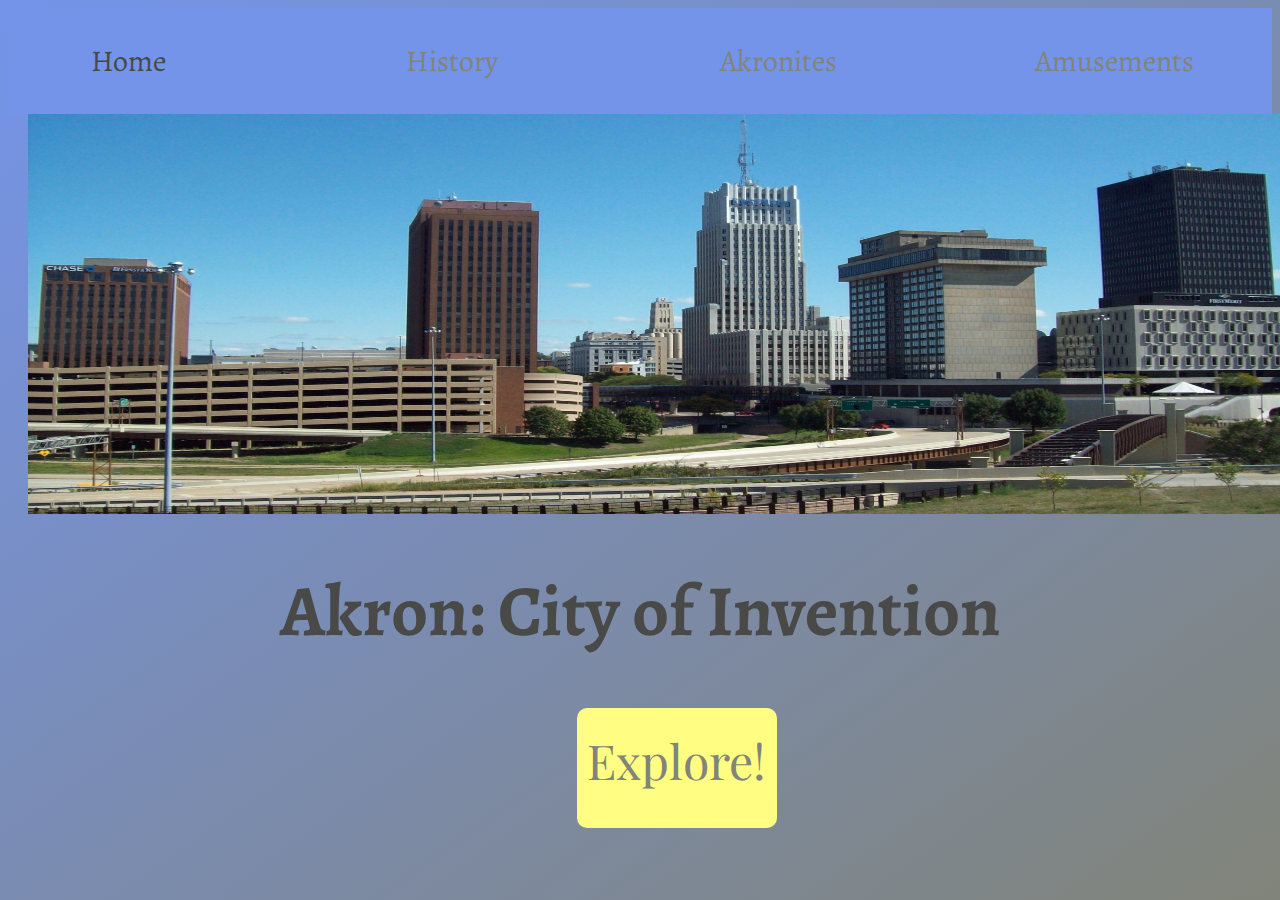
<file: index.html>
<!DOCTYPE>
<html>
    <head>
        <title>Akron: City of Invention</title>
        <link href="css/style.css" rel="stylesheet" type="text/css">
        <link href="https://fonts.googleapis.com/css?family=Alegreya|Playfair+Display" rel="stylesheet">
    </head>

    <body>
    <div class="nav-bar">
        <div class="menu">Home</div>
        <div class="menu"><a href="history.html">History</a></div>
        <div class="menu"><a href="akronites.html">Akronites</a></div>
        <div class="menu"><a href="amusements.html">Amusements</a></div>   
    </div>
    <div>
        <img class="header" src="images/AkronPanorama.jpg">
    </div>
<!--    Comment 1-->
    <div>
        <h1>Akron: City of Invention</h1>
<!--        <h3>"Rubber Capital of the World"</h3>-->
    </div>
    <div class="button"><a href="history.html">Explore!</a>
    </div>
    </body>
</html>
</file>
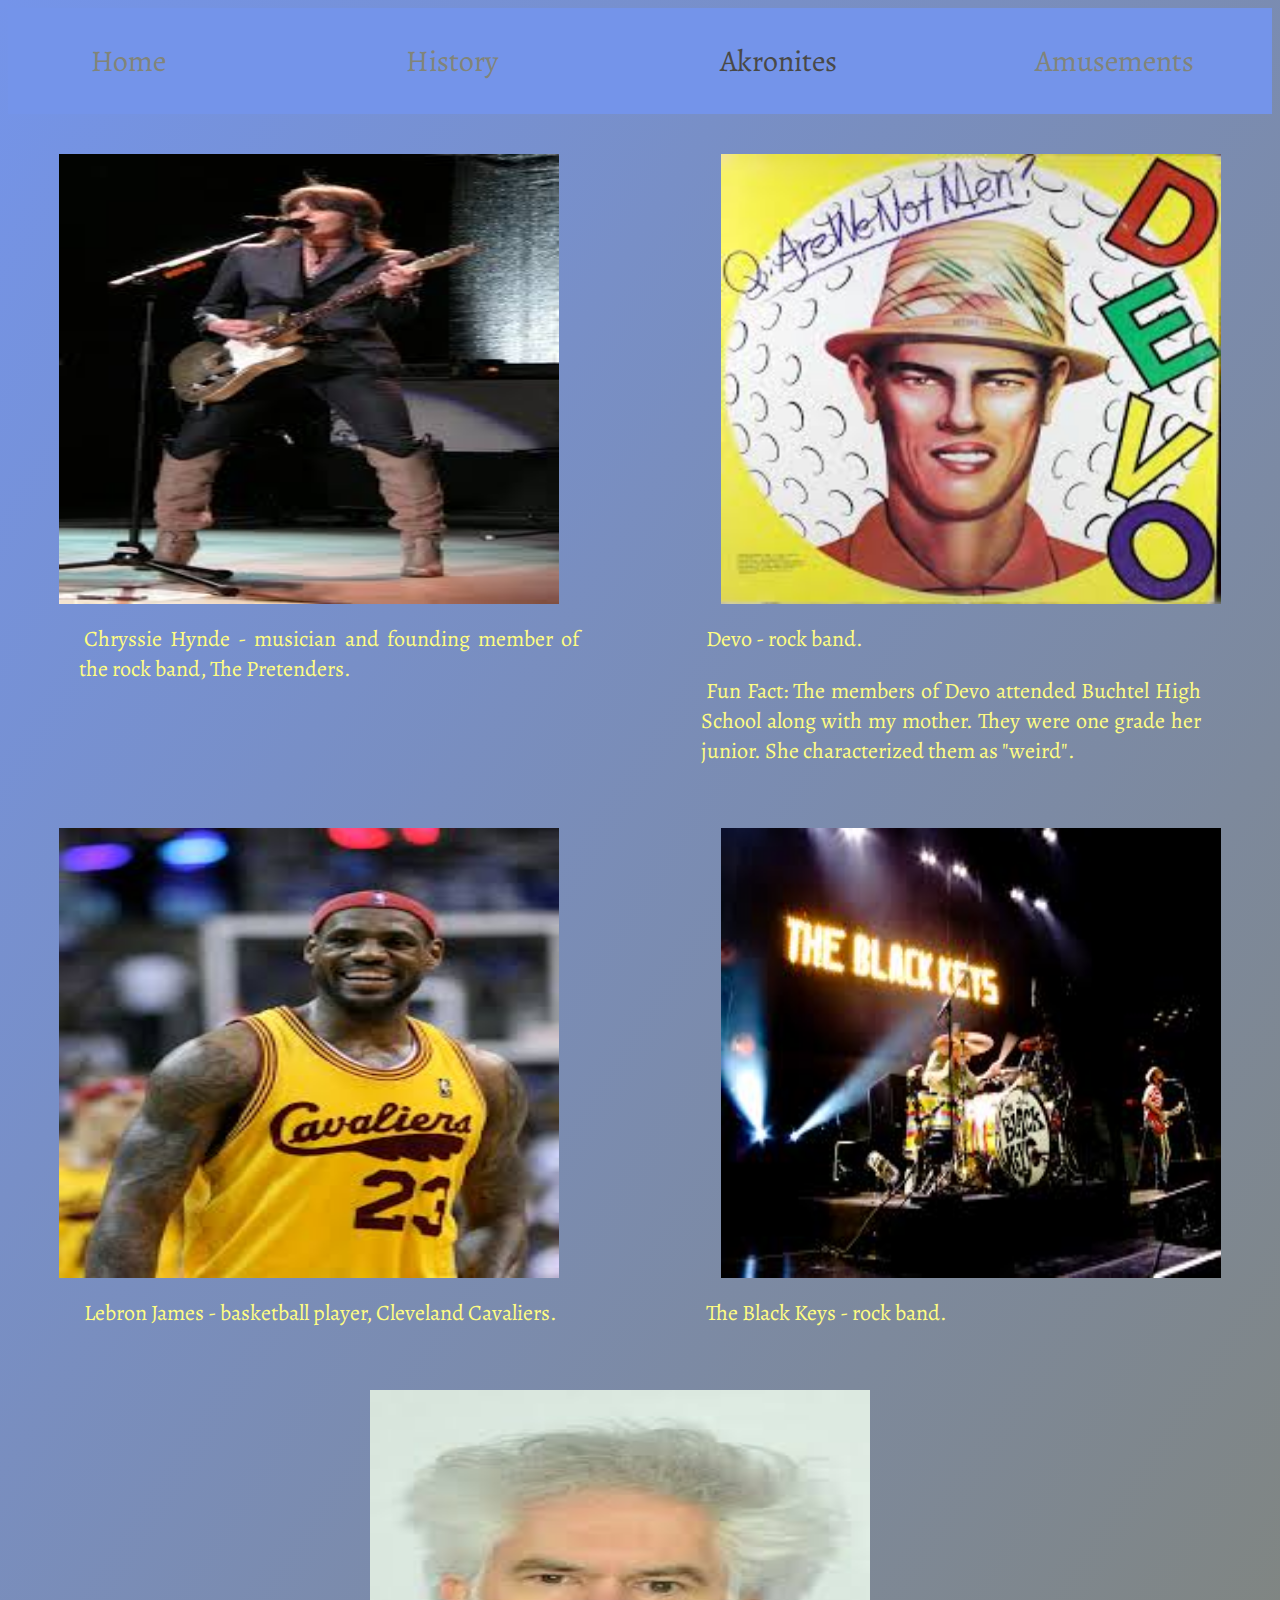
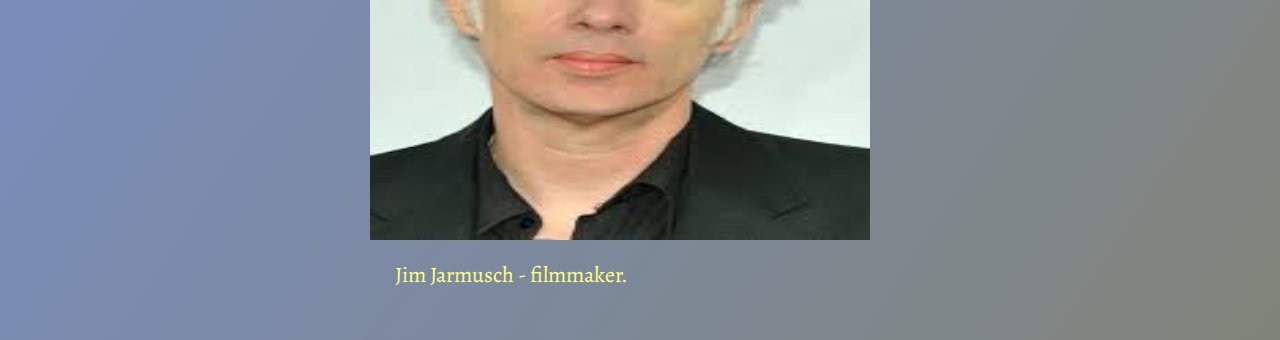
<file: akronites.html>
<!DOCTYPE html>
<html lang="en">
<head>
    <meta charset="UTF-8">
    <title>Famous_Akronites</title>
    <link href="css/style.css" rel="stylesheet" type="text/css">
    <link href="https://fonts.googleapis.com/css?family=Alegreya|Playfair+Display" rel="stylesheet">
</head>
<body>
     <div class="nav-bar">
        <div class="menu"><a href="index.html">Home</a></div>
         <div class="menu"><a href="history.html">History</a></div>
        <div class="menu">Akronites</div>
        <div class="menu"><a href="amusements.html">Amusements</a></div>   
    </div>
    <div class="card-container">
        <div class="cards">
            <img class="right" src="images/chrissie%20hynde.jpeg" alt="">
            <p>Chryssie Hynde - musician and founding member of the rock band, The Pretenders.</p>
        </div>
        <div class="cards">
            <img class="left" src="images/devo.jpeg" alt="images/mark.devo.jpeg">
            <p>Devo - rock band.</p>
            <p>Fun Fact: The members of Devo attended Buchtel High School along with my mother. They were one grade her junior. She characterized them as "weird".</p>
        </div>
<!--        Comment 4-->
        <div class="cards">
            <img class="right" src="images/lebron.cavs.jpeg" alt="">
            <p>Lebron James - basketball player, Cleveland Cavaliers.</p>
        </div>
        <div class="cards">
            <img class="left" src="images/the%20black%20keys.jpeg" alt="">
            <p>The Black Keys - rock band.</p>
        </div>
        <div class="cards">
            <img class="right" src="images/jim%20jarmusch.jpeg" alt="">
            <p>Jim Jarmusch - filmmaker.</p>
        </div>
    </div>
</body>
</html>
</file>
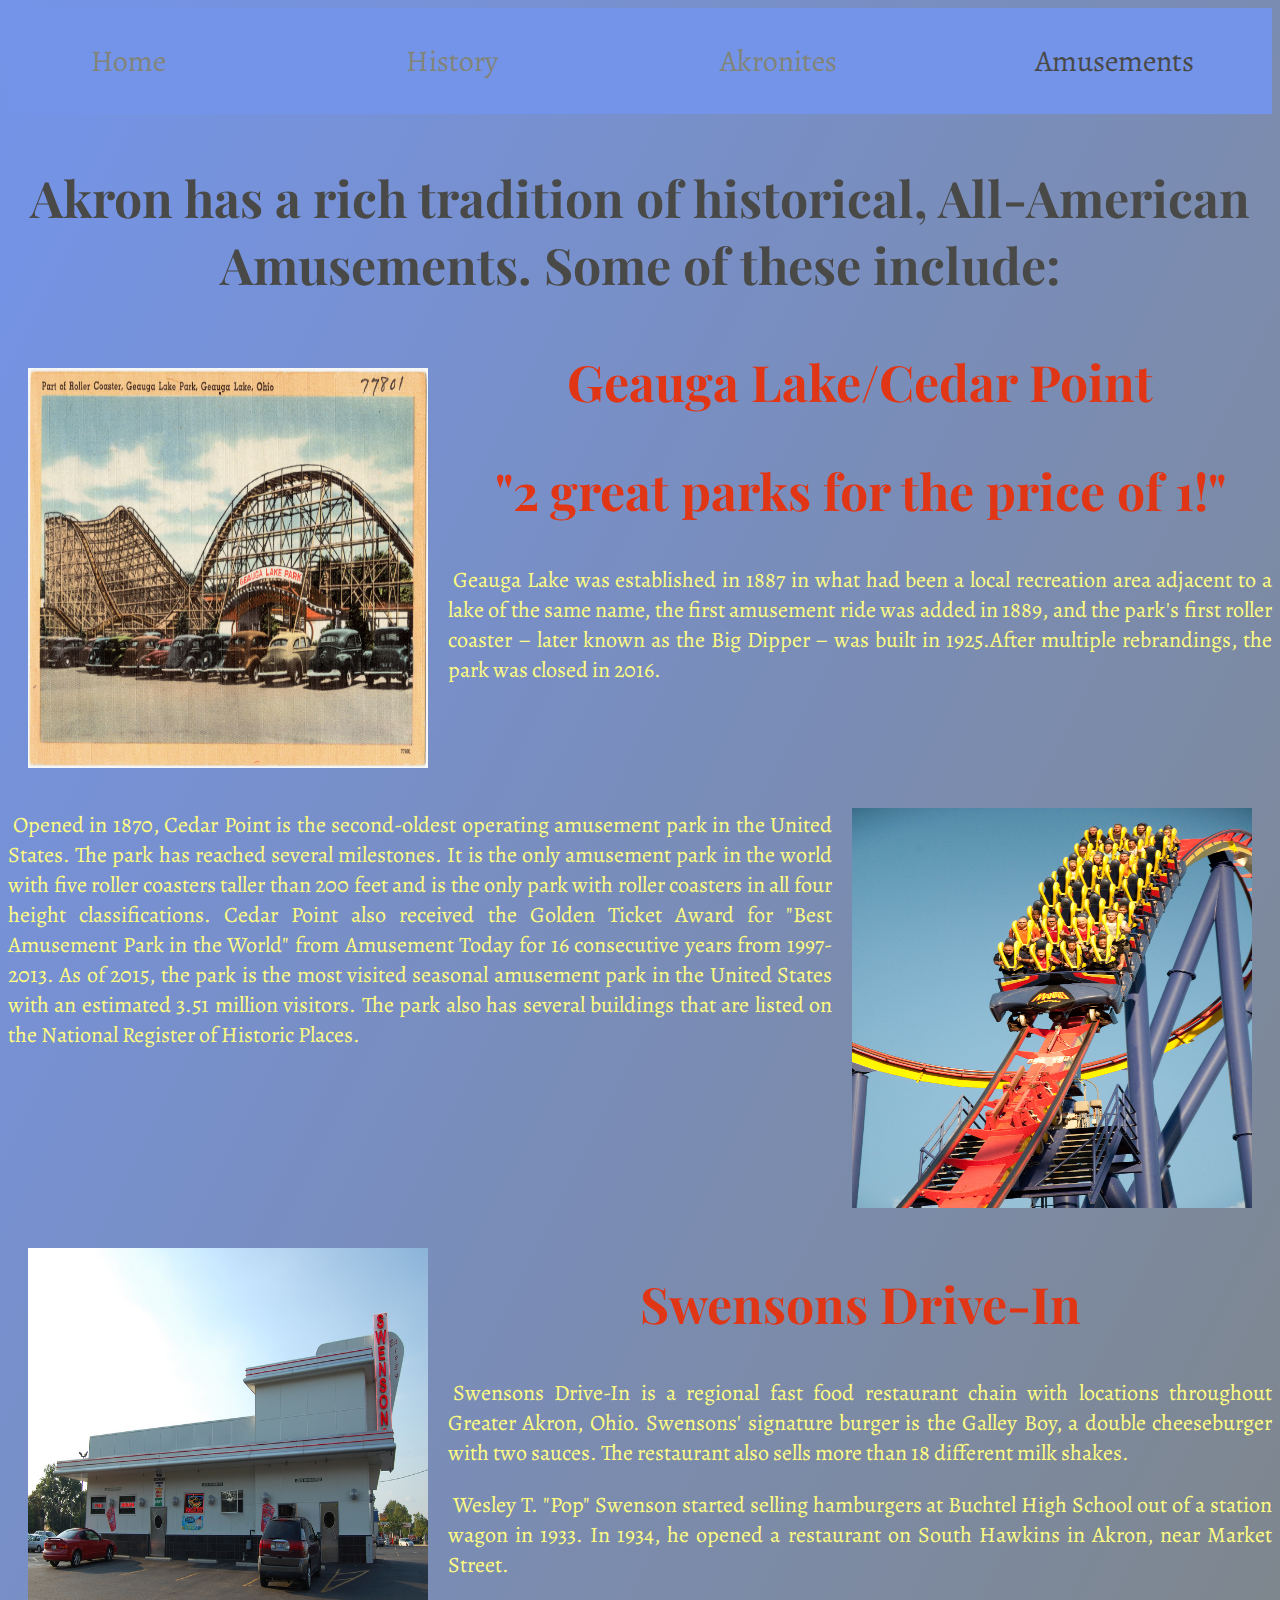
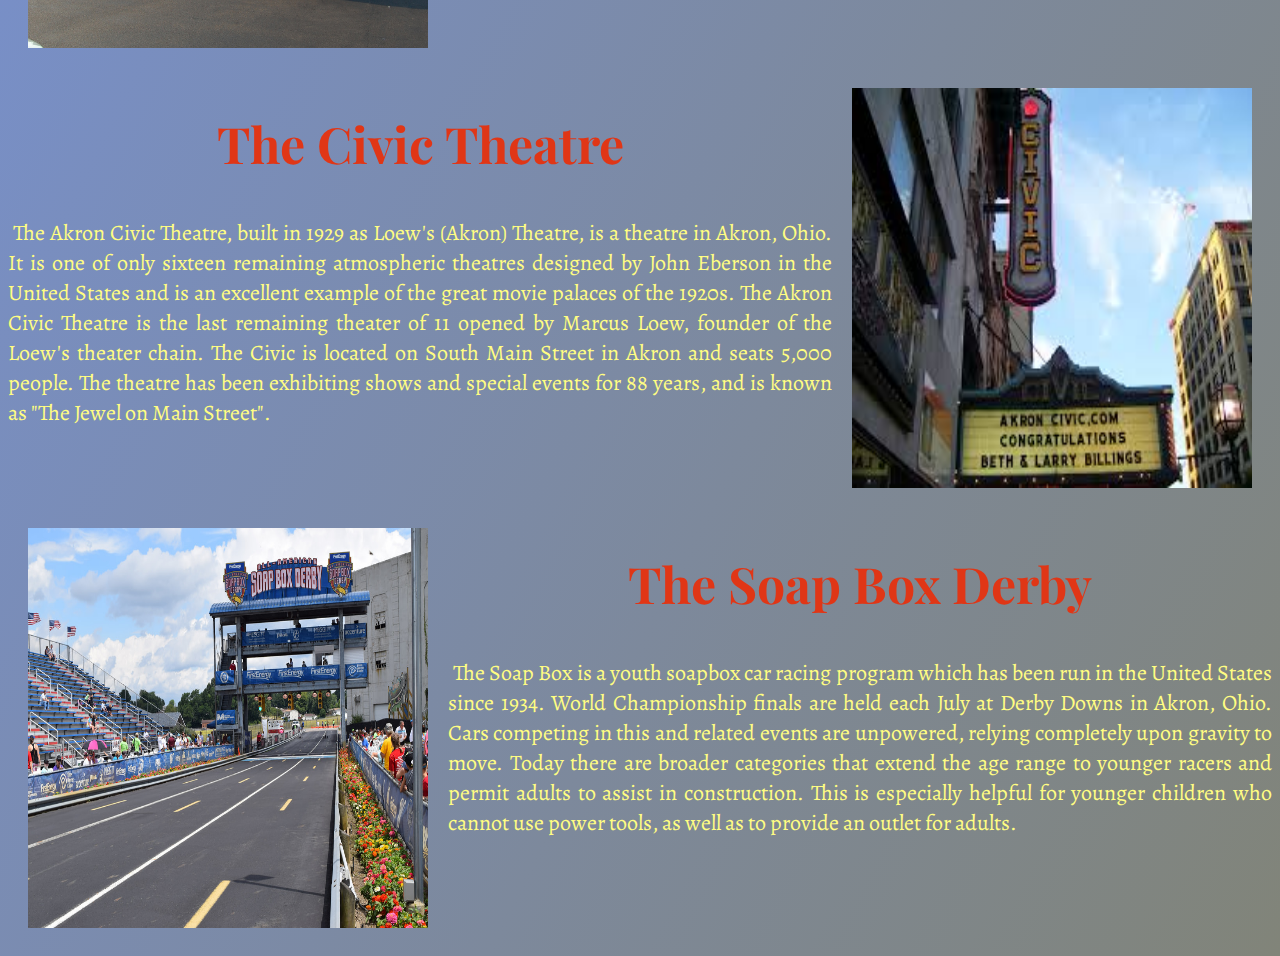
<file: amusements.html>
<!DOCTYPE html>
<html lang="en">
<head>
    <meta charset="UTF-8">
    <title>Amusements</title>
    <link href="css/style.css" rel="stylesheet" type="text/css">
    <link href="https://fonts.googleapis.com/css?family=Alegreya|Playfair+Display" rel="stylesheet">
</head>
<body>
    <div class="nav-bar">
        <div class="menu"><a href="index.html">Home</a></div>
         <div class="menu"><a href="history.html">History</a></div>
        <div class="menu"><a href="akronites.html">Akronites</a></div>
        <div class="menu">Amusements</div>   
    </div>
<!--    Comment 5-->
    <h3>Akron has a rich tradition of historical, All-American Amusements. Some of these include:</h3>
    <div>
        <img class="left" src="images/geauga%20lake.past.jpg" alt="">
        <h2>Geauga Lake/Cedar Point</h2>
        <h2>"2 great parks for the price of 1!"</h2>
        <p>Geauga Lake was established in 1887 in what had been a local recreation area adjacent to a lake of the same name, the first amusement ride was added in 1889, and the park's first roller coaster – later known as the Big Dipper – was built in 1925.After multiple rebrandings, the park was closed in 2016.</p>
        <div class="clearfix"></div>
        <img class="right" src="images/cedar%20point%20rollercoaster.jpg">
        <p>Opened in 1870, Cedar Point is the second-oldest operating amusement park in the United States. The park has reached several milestones. It is the only amusement park in the world with five roller coasters taller than 200 feet and is the only park with roller coasters in all four height classifications. Cedar Point also received the Golden Ticket Award for "Best Amusement Park in the World" from Amusement Today for 16 consecutive years from 1997-2013. As of 2015, the park is the most visited seasonal amusement park in the United States with an estimated 3.51 million visitors. The park also has several buildings that are listed on the National Register of Historic Places.</p>
        <div class="clearfix"></div>
        <img class="left" src="images/swensons.jpg" alt="">
        <h2>Swensons Drive-In</h2>
        <p>Swensons Drive-In is a regional fast food restaurant chain with locations throughout Greater Akron, Ohio. Swensons' signature burger is the Galley Boy, a double cheeseburger with two sauces. The restaurant also sells more than 18 different milk shakes.</p>
        <p>Wesley T. "Pop" Swenson started selling hamburgers at Buchtel High School out of a station wagon in 1933. In 1934, he opened a restaurant on South Hawkins in Akron, near Market Street.</p>
        <div class="clearfix"></div>
        <img class="right" src="images/civic%20theater.jpeg" alt="">
        <h2>The Civic Theatre</h2>
        <p>The Akron Civic Theatre, built in 1929 as Loew's (Akron) Theatre, is a theatre in Akron, Ohio. It is one of only sixteen remaining atmospheric theatres designed by John Eberson in the United States and is an excellent example of the great movie palaces of the 1920s. The Akron Civic Theatre is the last remaining theater of 11 opened by Marcus Loew, founder of the Loew's theater chain. The Civic is located on South Main Street in Akron and seats 5,000 people. The theatre has been exhibiting shows and special events for 88 years, and is known as "The Jewel on Main Street".</p>
        <div class="clearfix"></div>
        <img class="left" src="images/soap%20box%20derby.jpg" alt="">
        <h2>The Soap Box Derby</h2>
        <p>The Soap Box is a youth soapbox car racing program which has been run in the United States since 1934. World Championship finals are held each July at Derby Downs in Akron, Ohio. Cars competing in this and related events are unpowered, relying completely upon gravity to move. Today there are broader categories that extend the age range to younger racers and permit adults to assist in construction. This is especially helpful for younger children who cannot use power tools, as well as to provide an outlet for adults.</p>
        <div class="clearfix"></div>
<!--
        <img src="" alt="">
        <p></p>
-->
    </div>
    
    
</body>
</html>
</file>
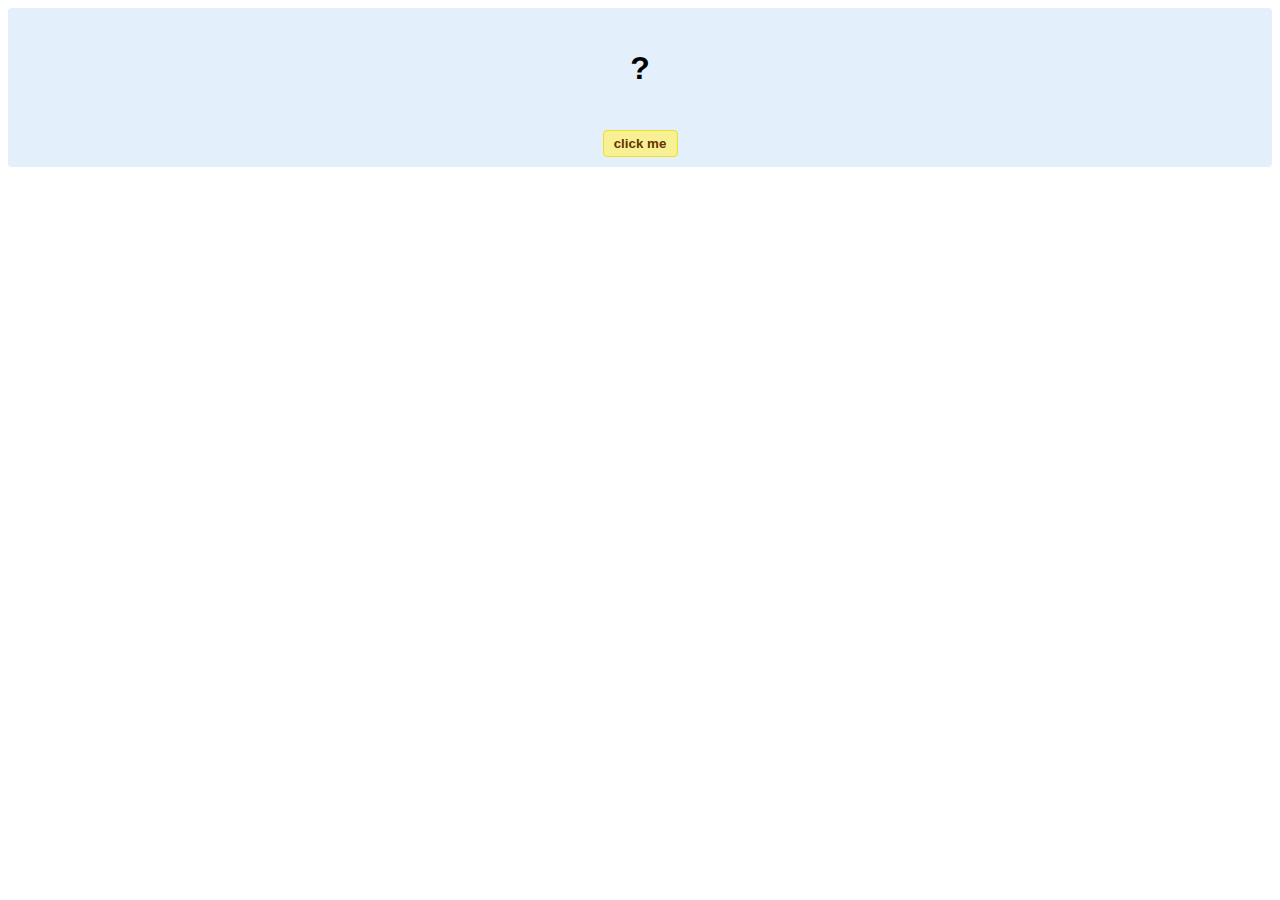
<file: hello-world.html>
<!DOCTYPE html>
<!-- HTML5 Hello world by kirupa - http://www.kirupa.com/html5/getting_your_feet_wet_html5_pg1.htm -->
<html lang="en-us">

<head>
<meta charset="utf-8">
<title>Hello...</title>
<style type="text/css">
#mainContent {
	font-family: Arial, Helvetica, sans-serif;
	font-size: xx-large;
	font-weight: bold;
	background-color: #E3F0FB;
	border-radius: 4px;
	padding: 10px;
	text-align: center;
}
.buttonStyle {
	border-radius: 4px;
	border: thin solid #F0E020;
	padding: 5px;
	background-color: #F8F094;
	font-family: "Segoe UI", Tahoma, Geneva, Verdana, sans-serif;
	font-weight: bold;
	color: #663300;
	width: 75px;
}

.buttonStyle:hover {
	border: thin solid #FFCC00;
	background-color: #FCF9D6;
	color: #996633;
	cursor: pointer;
}
.buttonStyle:active {
	border: thin solid #99CC00;
	background-color: #F5FFD2;
	color: #669900;
	cursor: pointer;
}

</style>
</head>

<body>
<div id="mainContent">
<p id="helloText">?</p>
<button id="clickButton" class="buttonStyle">click me</button>
</div>
<script> 
var myButton = document.getElementById("clickButton");
var myText = document.getElementById("helloText");

myButton.addEventListener('click', doSomething, false)

function doSomething() {
	myText.textContent = "hello, world!";
}
</script>

</body>
</html>
</file>
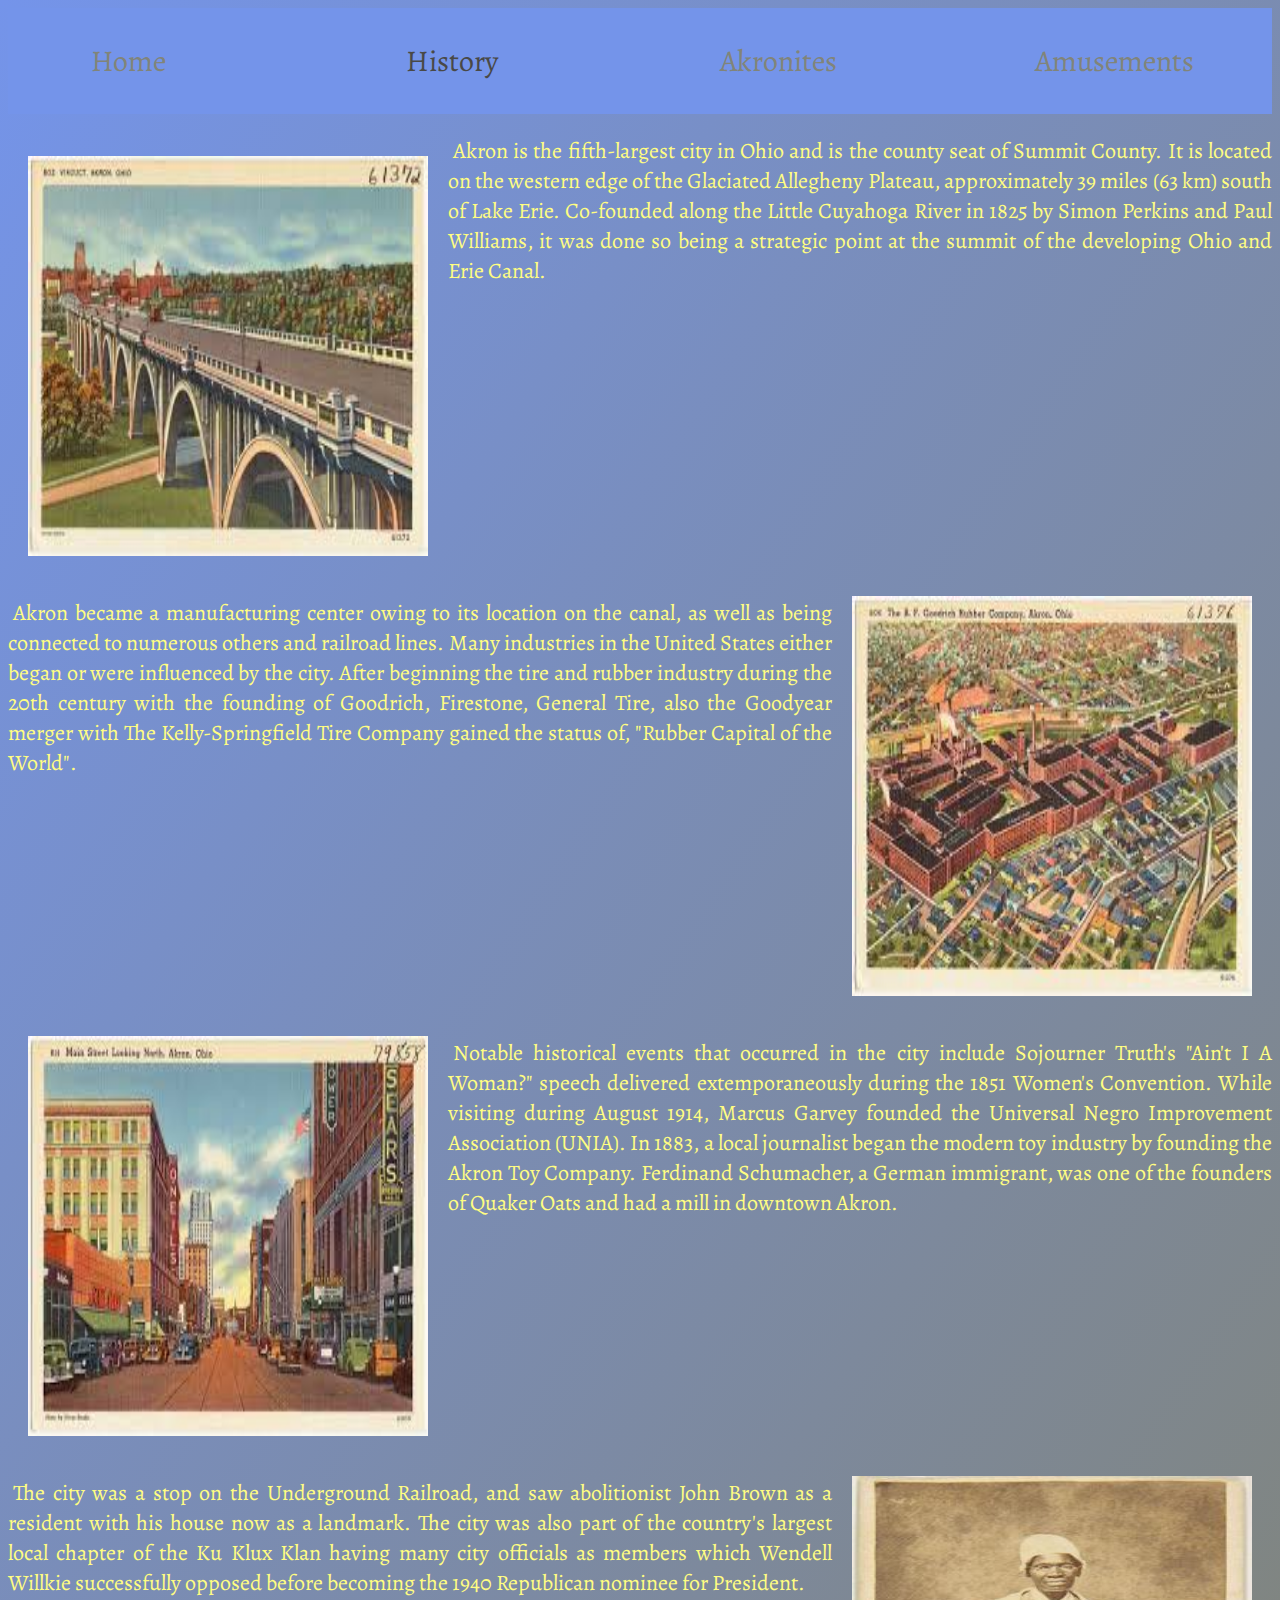
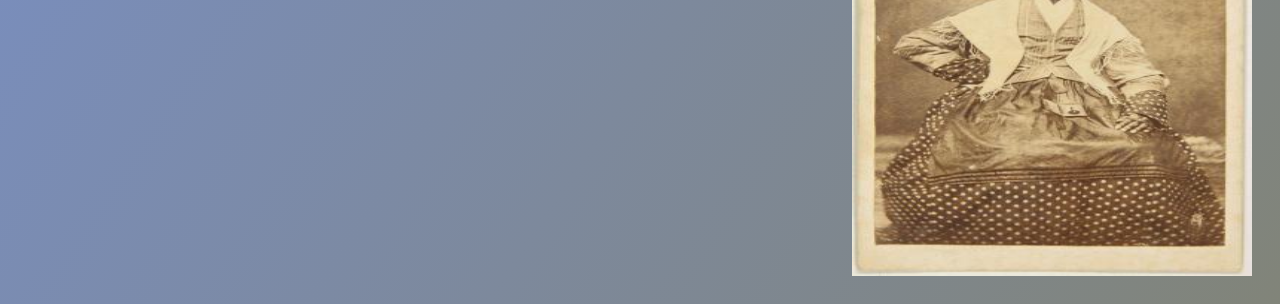
<file: history.html>
<!DOCTYPE>
<html>
    <head>
        <title>History</title>
        <link href="css/style.css" rel="stylesheet" type="text/css">
        <link href="https://fonts.googleapis.com/css?family=Alegreya|Playfair+Display" rel="stylesheet">
    </head>

    <body>
    <div class="nav-bar">
        <div class="menu"><a href="index.html">Home</a></div>
        <div class="menu">History</div>
        <div class="menu"><a href="akronites.html">Akronites</a></div>
        <div class="menu"><a href="amusements.html">Amusements</a></div>   
    </div>
<!--    Comment 2-->
    <div>
        <img class="left" src="images/akron%20viaduct.past.jpeg">
        <p>Akron is the fifth-largest city in Ohio and is the county seat of Summit County. It is located on the western edge of the Glaciated Allegheny Plateau, approximately 39 miles (63 km) south of Lake Erie. Co-founded along the Little Cuyahoga River in 1825 by Simon Perkins and Paul Williams, it was done so being a strategic point at the summit of the developing Ohio and Erie Canal.</p>
        <div class="clearfix"></div>
        <img class="right" src="images/goodrich%20rubber.past.jpeg">
        <p>Akron became a manufacturing center owing to its location on the canal, as well as being connected to numerous others and railroad lines. Many industries in the United States either began or were influenced by the city. After beginning the tire and rubber industry during the 20th century with the founding of Goodrich, Firestone, General Tire, also the Goodyear merger with The Kelly-Springfield Tire Company gained the status of, "Rubber Capital of the World".</p>
        <div class="clearfix"></div>
        <img class="left" src="images/main%20street.past.jpeg">
        <p>Notable historical events that occurred in the city include Sojourner Truth's "Ain't I A Woman?" speech delivered extemporaneously during the 1851 Women's Convention. While visiting during August 1914, Marcus Garvey founded the Universal Negro Improvement Association (UNIA). In 1883, a local journalist began the modern toy industry by founding the Akron Toy Company. Ferdinand Schumacher, a German immigrant, was one of the founders of Quaker Oats and had a mill in downtown Akron.</p>
        <div class="clearfix"></div>
        <img class="right" src="images/sojourner-truth.jpg"> <p>The city was a stop on the Underground Railroad, and saw abolitionist John Brown as a resident with his house now as a landmark. The city was also part of the country's largest local chapter of the Ku Klux Klan having many city officials as members which Wendell Willkie successfully opposed before becoming the 1940 Republican nominee for President. </p>
        <div class="clearfix"></div>
    </div>
<!--    Comment 3-->
    </body>
</html>
</file>
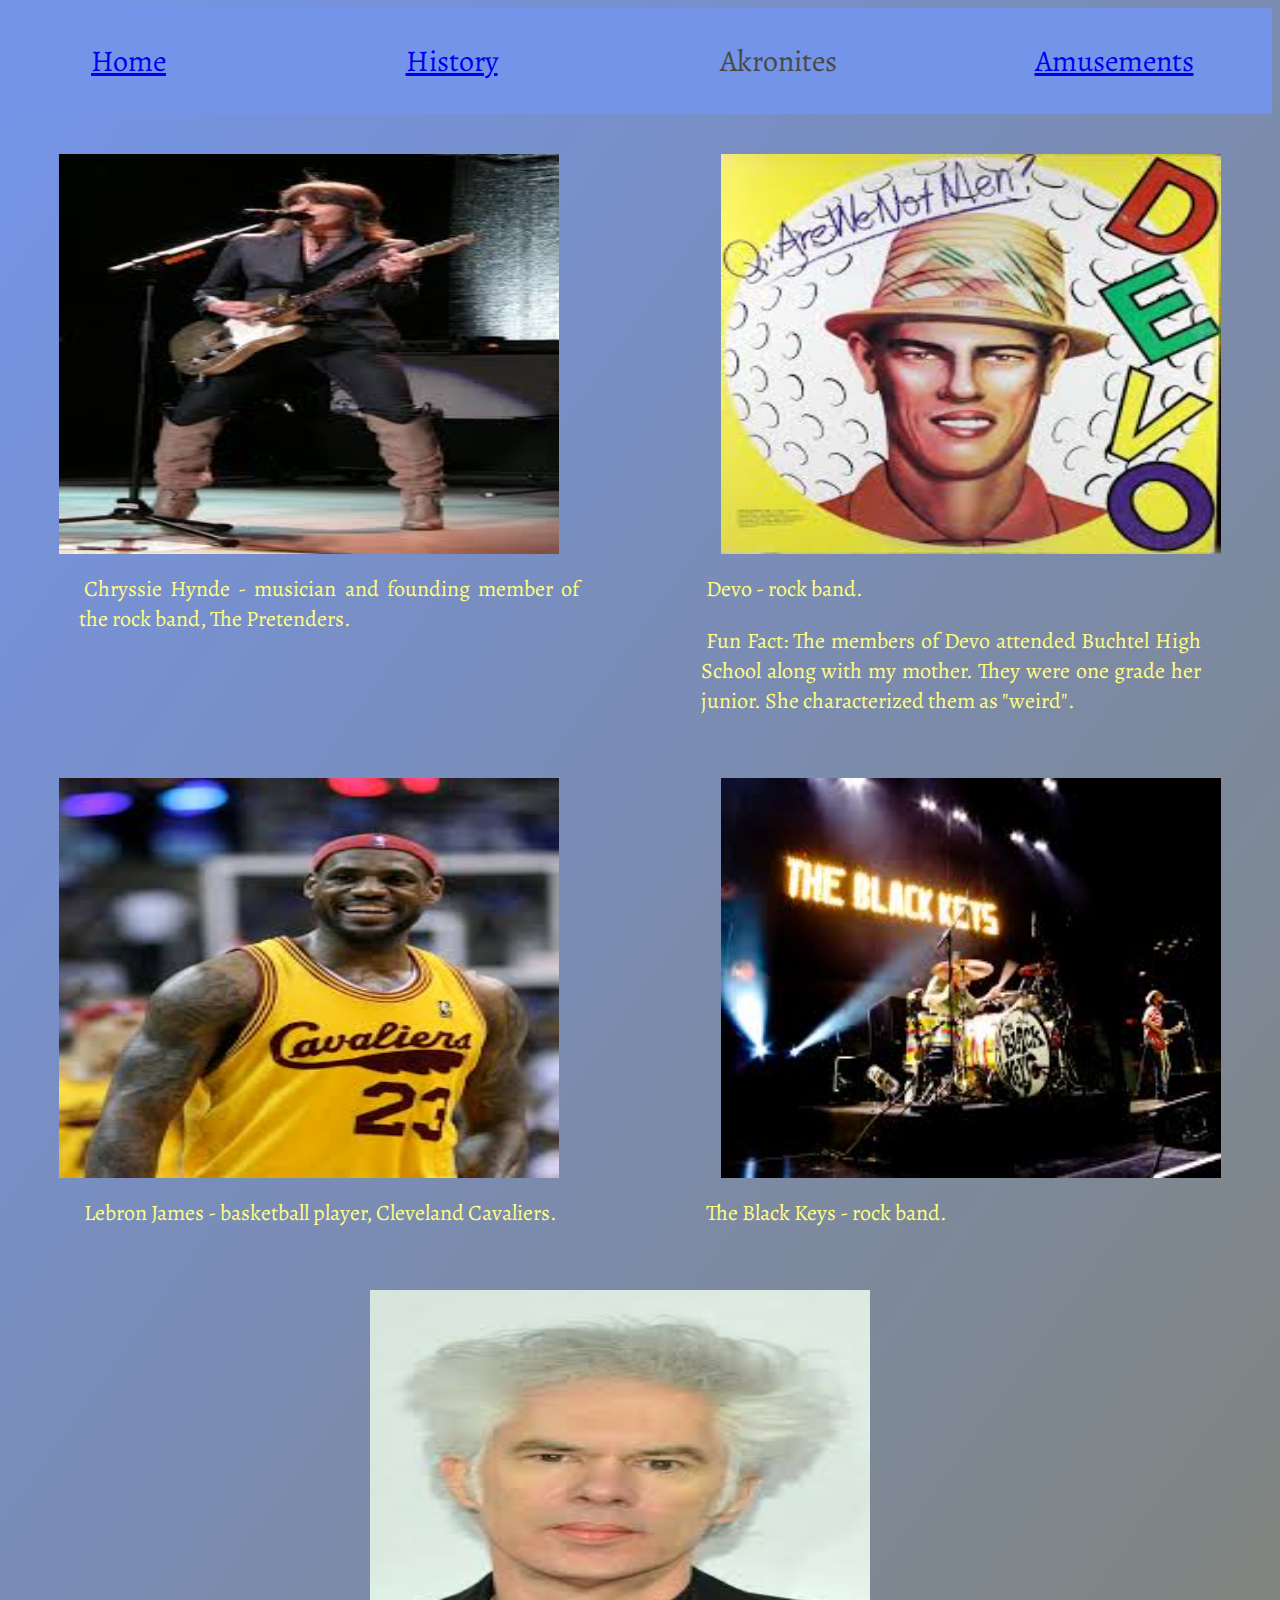
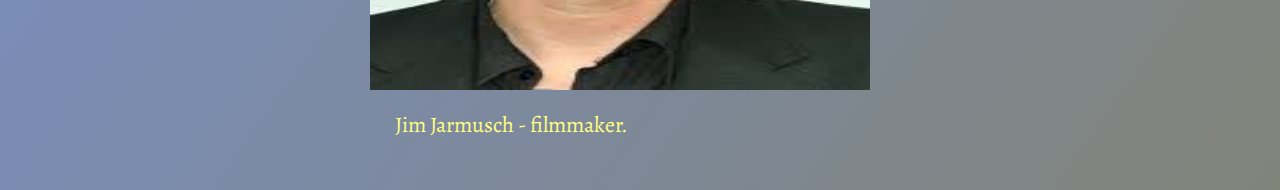
<file: personal project/akronites.html>
<!DOCTYPE html>
<html lang="en">
<head>
    <meta charset="UTF-8">
    <title>Famous_Akronites</title>
    <link href="css/style.css" rel="stylesheet" type="text/css">
    <link href="https://fonts.googleapis.com/css?family=Alegreya|Playfair+Display" rel="stylesheet">
</head>
<body>
     <div class="nav-bar">
        <div class="menu"><a href="index.html">Home</a></div>
         <div class="menu"><a href="history.html">History</a></div>
        <div class="menu">Akronites</div>
        <div class="menu"><a href="amusements.html">Amusements</a></div>   
    </div>
    <div class="card-container">
        <div class="cards">
            <img class="right" src="images/chrissie%20hynde.jpeg" alt="">
            <p>Chryssie Hynde - musician and founding member of the rock band, The Pretenders.</p>
        </div>
        <div class="cards">
            <img class="left" src="images/devo.jpeg" alt="images/mark.devo.jpeg">
            <p>Devo - rock band.</p>
            <p>Fun Fact: The members of Devo attended Buchtel High School along with my mother. They were one grade her junior. She characterized them as "weird".</p>
        </div>
        <div class="cards">
            <img class="right" src="images/lebron.cavs.jpeg" alt="">
            <p>Lebron James - basketball player, Cleveland Cavaliers.</p>
        </div>
        <div class="cards">
            <img class="left" src="images/the%20black%20keys.jpeg" alt="">
            <p>The Black Keys - rock band.</p>
        </div>
        <div class="cards">
            <img class="right" src="images/jim%20jarmusch.jpeg" alt="">
            <p>Jim Jarmusch - filmmaker.</p>
        </div>
    </div>
</body>
</html>
</file>
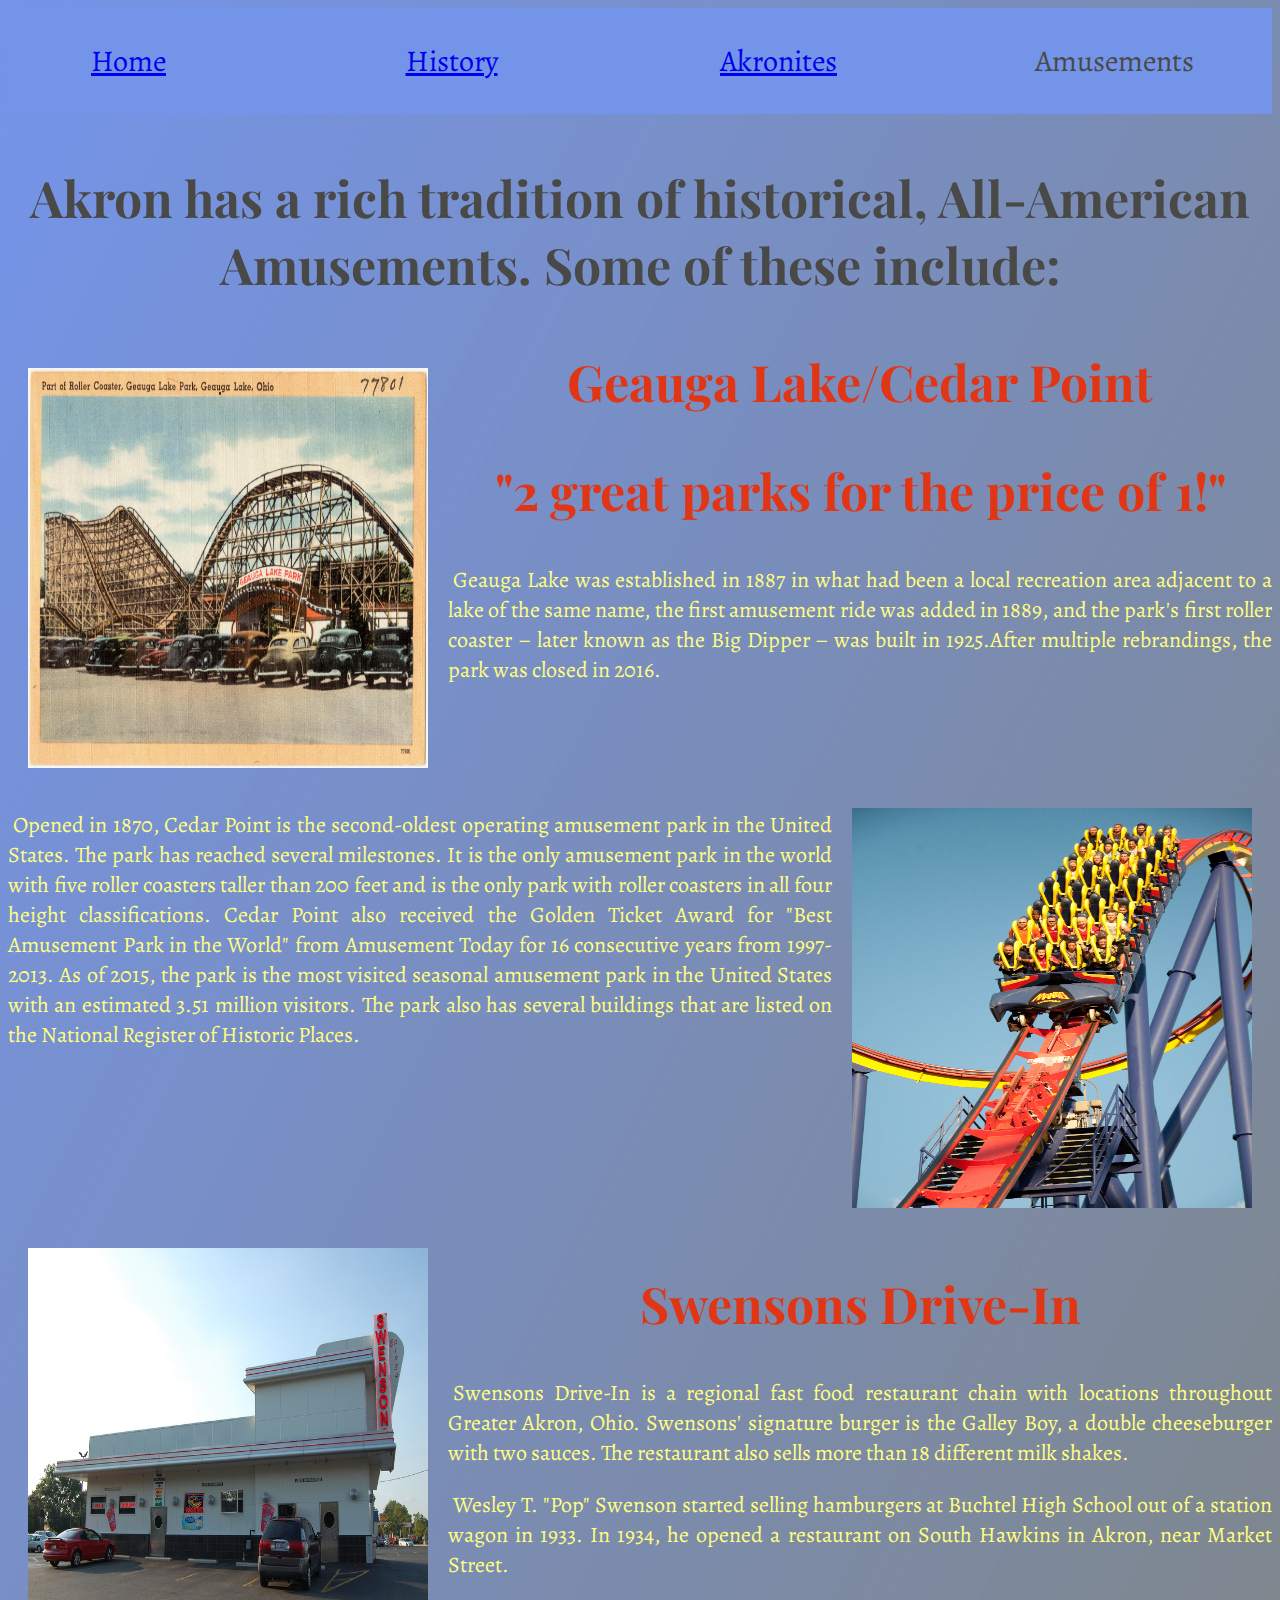
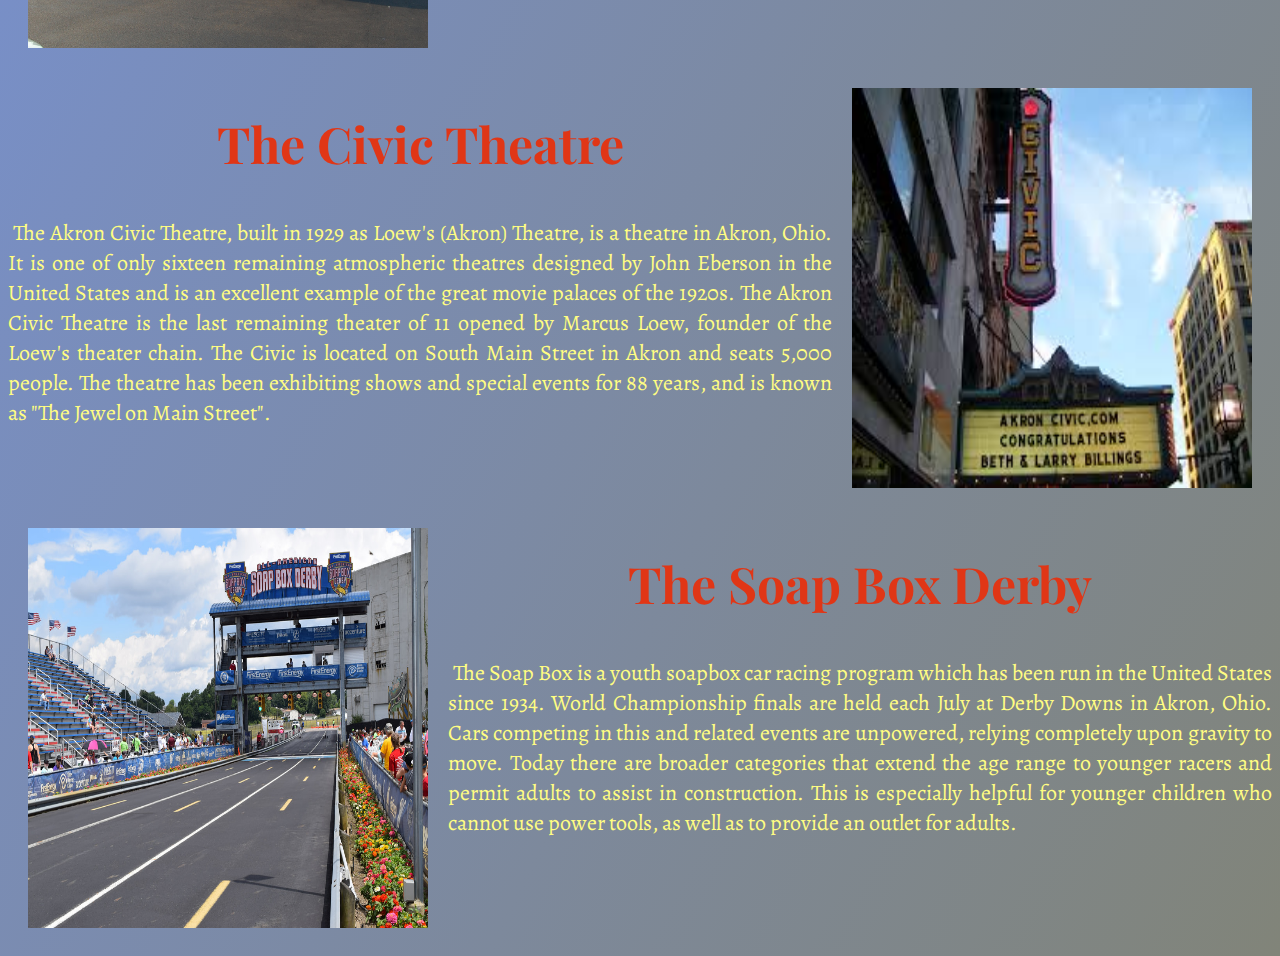
<file: personal project/amusements.html>
<!DOCTYPE html>
<html lang="en">
<head>
    <meta charset="UTF-8">
    <title>Amusements</title>
    <link href="css/style.css" rel="stylesheet" type="text/css">
    <link href="https://fonts.googleapis.com/css?family=Alegreya|Playfair+Display" rel="stylesheet">
</head>
<body>
    <div class="nav-bar">
        <div class="menu"><a href="index.html">Home</a></div>
         <div class="menu"><a href="history.html">History</a></div>
        <div class="menu"><a href="akronites.html">Akronites</a></div>
        <div class="menu">Amusements</div>   
    </div>
    <h3>Akron has a rich tradition of historical, All-American Amusements. Some of these include:</h3>
    <div>
        <img class="left" src="images/geauga%20lake.past.jpg" alt="">
        <h2>Geauga Lake/Cedar Point</h2>
        <h2>"2 great parks for the price of 1!"</h2>
        <p>Geauga Lake was established in 1887 in what had been a local recreation area adjacent to a lake of the same name, the first amusement ride was added in 1889, and the park's first roller coaster – later known as the Big Dipper – was built in 1925.After multiple rebrandings, the park was closed in 2016.</p>
        <div class="clearfix"></div>
        <img class="right" src="images/cedar%20point%20rollercoaster.jpg">
        <p>Opened in 1870, Cedar Point is the second-oldest operating amusement park in the United States. The park has reached several milestones. It is the only amusement park in the world with five roller coasters taller than 200 feet and is the only park with roller coasters in all four height classifications. Cedar Point also received the Golden Ticket Award for "Best Amusement Park in the World" from Amusement Today for 16 consecutive years from 1997-2013. As of 2015, the park is the most visited seasonal amusement park in the United States with an estimated 3.51 million visitors. The park also has several buildings that are listed on the National Register of Historic Places.</p>
        <div class="clearfix"></div>
        <img class="left" src="images/swensons.jpg" alt="">
        <h2>Swensons Drive-In</h2>
        <p>Swensons Drive-In is a regional fast food restaurant chain with locations throughout Greater Akron, Ohio. Swensons' signature burger is the Galley Boy, a double cheeseburger with two sauces. The restaurant also sells more than 18 different milk shakes.</p>
        <p>Wesley T. "Pop" Swenson started selling hamburgers at Buchtel High School out of a station wagon in 1933. In 1934, he opened a restaurant on South Hawkins in Akron, near Market Street.</p>
        <div class="clearfix"></div>
        <img class="right" src="images/civic%20theater.jpeg" alt="">
        <h2>The Civic Theatre</h2>
        <p>The Akron Civic Theatre, built in 1929 as Loew's (Akron) Theatre, is a theatre in Akron, Ohio. It is one of only sixteen remaining atmospheric theatres designed by John Eberson in the United States and is an excellent example of the great movie palaces of the 1920s. The Akron Civic Theatre is the last remaining theater of 11 opened by Marcus Loew, founder of the Loew's theater chain. The Civic is located on South Main Street in Akron and seats 5,000 people. The theatre has been exhibiting shows and special events for 88 years, and is known as "The Jewel on Main Street".</p>
        <div class="clearfix"></div>
        <img class="left" src="images/soap%20box%20derby.jpg" alt="">
        <h2>The Soap Box Derby</h2>
        <p>The Soap Box is a youth soapbox car racing program which has been run in the United States since 1934. World Championship finals are held each July at Derby Downs in Akron, Ohio. Cars competing in this and related events are unpowered, relying completely upon gravity to move. Today there are broader categories that extend the age range to younger racers and permit adults to assist in construction. This is especially helpful for younger children who cannot use power tools, as well as to provide an outlet for adults.</p>
        <div class="clearfix"></div>
<!--
        <img src="" alt="">
        <p></p>
-->
    </div>
    
    
</body>
</html>
</file>
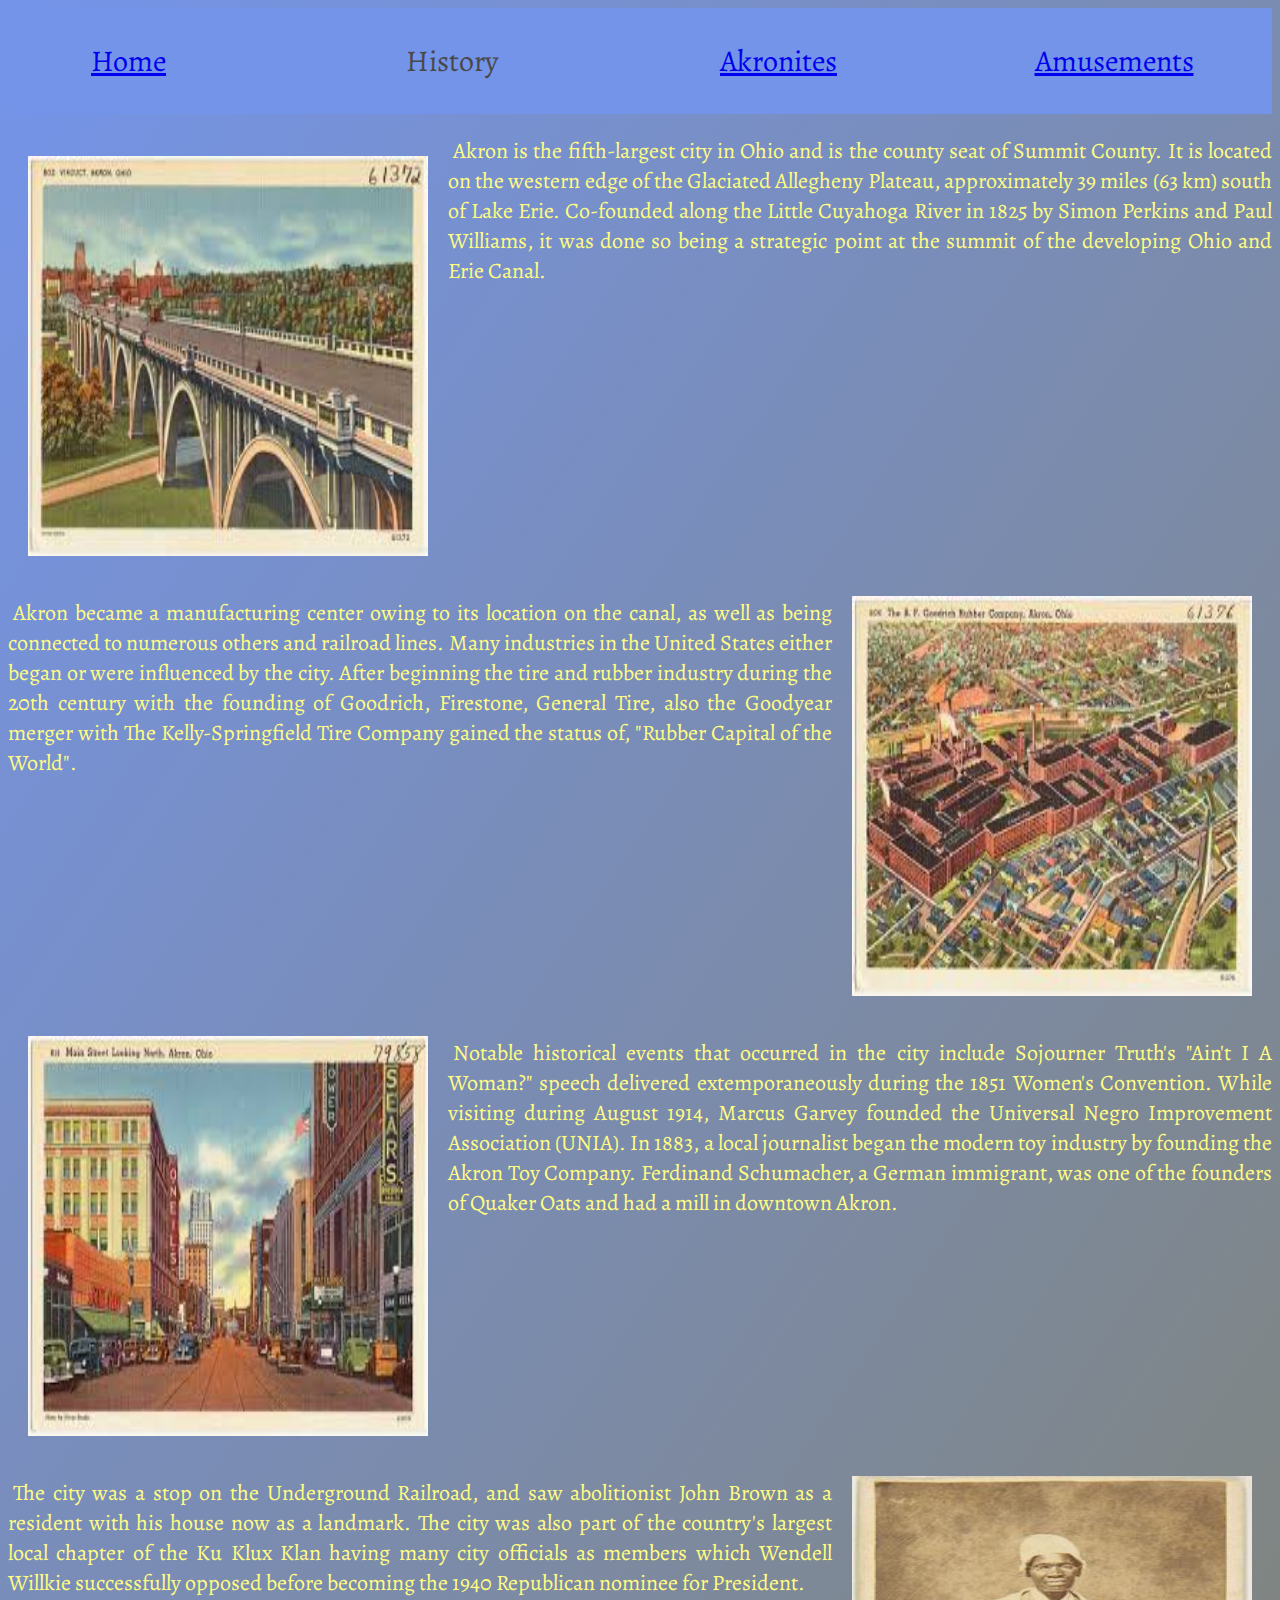
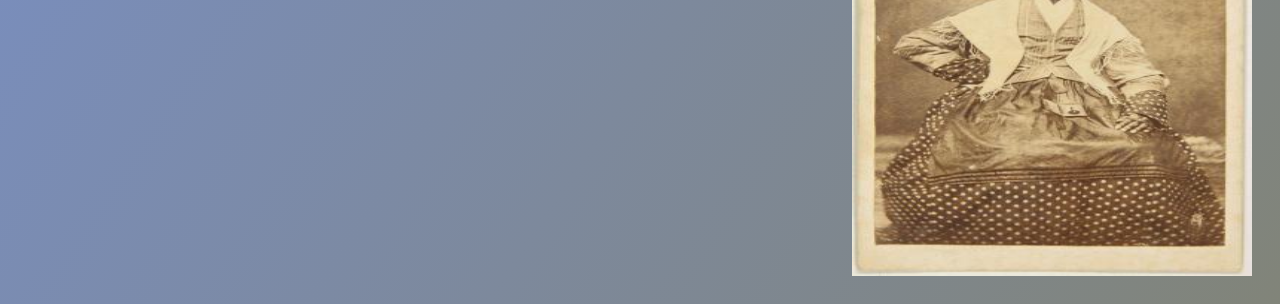
<file: personal project/history.html>
<!DOCTYPE>
<html>
    <head>
        <title>History</title>
        <link href="css/style.css" rel="stylesheet" type="text/css">
        <link href="https://fonts.googleapis.com/css?family=Alegreya|Playfair+Display" rel="stylesheet">
    </head>

    <body>
    <div class="nav-bar">
        <div class="menu"><a href="index.html">Home</a></div>
        <div class="menu">History</div>
        <div class="menu"><a href="akronites.html">Akronites</a></div>
        <div class="menu"><a href="amusements.html">Amusements</a></div>   
    </div>
    
    <div>
        <img class="left" src="images/akron%20viaduct.past.jpeg">
        <p>Akron is the fifth-largest city in Ohio and is the county seat of Summit County. It is located on the western edge of the Glaciated Allegheny Plateau, approximately 39 miles (63 km) south of Lake Erie. Co-founded along the Little Cuyahoga River in 1825 by Simon Perkins and Paul Williams, it was done so being a strategic point at the summit of the developing Ohio and Erie Canal.</p>
        <div class="clearfix"></div>
        <img class="right" src="images/goodrich%20rubber.past.jpeg">
        <p>Akron became a manufacturing center owing to its location on the canal, as well as being connected to numerous others and railroad lines. Many industries in the United States either began or were influenced by the city. After beginning the tire and rubber industry during the 20th century with the founding of Goodrich, Firestone, General Tire, also the Goodyear merger with The Kelly-Springfield Tire Company gained the status of, "Rubber Capital of the World".</p>
        <div class="clearfix"></div>
        <img class="left" src="images/main%20street.past.jpeg">
        <p>Notable historical events that occurred in the city include Sojourner Truth's "Ain't I A Woman?" speech delivered extemporaneously during the 1851 Women's Convention. While visiting during August 1914, Marcus Garvey founded the Universal Negro Improvement Association (UNIA). In 1883, a local journalist began the modern toy industry by founding the Akron Toy Company. Ferdinand Schumacher, a German immigrant, was one of the founders of Quaker Oats and had a mill in downtown Akron.</p>
        <div class="clearfix"></div>
        <img class="right" src="images/sojourner-truth.jpg"> <p>The city was a stop on the Underground Railroad, and saw abolitionist John Brown as a resident with his house now as a landmark. The city was also part of the country's largest local chapter of the Ku Klux Klan having many city officials as members which Wendell Willkie successfully opposed before becoming the 1940 Republican nominee for President. </p>
        <div class="clearfix"></div>
    </div>
    </body>
</html>
</file>
<file: css/style.css>
/*
colors
93827f-3c6997-f18f01-141115-140f2d*/

/*
revised colors
7494EA - cornflower blue
FFFD82 - yellow
818479 - grey
494947 - black
E03616 - red
*/

body {
/*    background-color: #3c6997;*/
    background: linear-gradient(to bottom right, #7494EA, #818479);
    font-family: 'Alegreya', 'Playfair Display', serif;
    
}

.nav-bar {
/*
    font-family: serif;
    font-size: 30px;*/
    color:#7494EA;
    align-self:flex-start;
    border-right-color: #494947;
    border: 3px solid;
    position: relative;
    height: 100px;
    display:flex;
    flex-direction: row;
    background-color: #7494EA;
    align-content:center;
    padding: 0;
}


.menu {
    font-family: 'Alegreya', 'Playfair Display', serif;
    font-size: 30px;
    color: #494947;
    padding: 30px;
    margin-left: 50px;
    flex: 1;
    justify-content: center;
}

.menu a:link {
    text-decoration: none;
    color: #818479;
}

.menu a:hover {
    color:#494947;
}

.menu a:visited {
    color: #E03616;
}

.header {
/*
    display: flex;
    justify-content: center;
    height: 700px;
    width: 500px;
    margin: 10px;
*/
    width:100%;
}
    
/*
div h3 {
    color: #E03616;
}
*/

img {
    margin: 0 20px;
    height: 400px;
    width: 400px;
}

h1 {
    font-family: 'Alegreya', 'Playfair Display', serif;
    font-size: 72px;
    text-align: center;
    color: #494947;
}

.button {
    height: 100px;
    width: 200px;
    background-color: #FFFD82;
/*        #f18f01;*/
    border-radius: 10px;
    text-align: center;
    font-family: 'Playfair Display', serif;
    font-size : 48px;
    font-weight: 300;
    padding-top: 20px;
    justify-content: center;
    margin-left: 45%;
/*
    margin-left: 45%;
    margin-bottom: 10px;
*/
}

.button a:link {
    text-decoration: none;
    color: #818479;
}

p {
    text-align: justify;
    text-indent: 5px;
    color: #FFFD82;
}

.left {
    float: left;
    margin: 10px;
    padding: 10px;
    clear:left;
}

.right {
    float: right;
    margin: 10px;
    padding: 10px;
    clear: right;
}

.clearfix {
    clear: both;
}

.cards {
width:500px;
padding:10px;
}

.cards img {
    width:100%;
    height: 450px;
}

.card-container {
    display: flex;
    flex-wrap: wrap;
    justify-content: space-around;
    padding: 10px;
}

p {
    font-size: 22px;
}

h2 {
    font-family: 'Playfair Display', serif;
    font-size: 50px;
    text-align: center;
    color: #E03616;
}

h3 {
    font-family: 'Playfair Display', serif;
    font-size: 50px;
    text-align: center;
    color: #494947;
}
</file>
<file: personal project/css/style.css>
/*
colors
93827f-3c6997-f18f01-141115-140f2d*/

/*
revised colors
7494EA - cornflower blue
FFFD82 - yellow
818479 - grey
494947 - black
E03616 - red
*/

body {
/*    background-color: #3c6997;*/
    background: linear-gradient(to bottom right, #7494EA, #818479);
    font-family: 'Alegreya', 'Playfair Display', serif;
    
}

.nav-bar {
/*
    font-family: serif;
    font-size: 30px;*/
    color:#7494EA;
    align-self:flex-start;
    border-right-color: #494947;
    border: 3px solid;
    position: relative;
    height: 100px;
    display:flex;
    flex-direction: row;
    background-color: #7494EA;
    align-content:center;
    padding: 0;
}


.menu {
    font-family: 'Alegreya', 'Playfair Display', serif;
    font-size: 30px;
    color: #494947;
    padding: 30px;
    margin-left: 50px;
    flex: 1;
    justify-content: center;
}

.header {
/*
    display: flex;
    justify-content: center;
    height: 700px;
    width: 500px;
    margin: 10px;
*/
    width:100%;
}
    
img {
    margin: 0 20px;
    height: 400px;
    width: 400px;
}

h1 {
    font-family: 'Alegreya', 'Playfair Display', serif;
    font-size: 72px;
    text-align: center;
    color: #494947;
}

.button {
    height: 100px;
    width: 200px;
    background-color: #f18f01;
    border-radius: 10px;
    text-align: center;
    font-family: 'Playfair Display', serif;
    font-size : 48px;
    font-weight: 300;
    padding-top: 20px;
    justify-content: center;
    margin-left: 45%;
/*
    margin-left: 45%;
    margin-bottom: 10px;
*/
}

p {
    text-align: justify;
    text-indent: 5px;
    color: #FFFD82;
}

.left {
    float: left;
    margin: 10px;
    padding: 10px;
    clear:left;
}

.right {
    float: right;
    margin: 10px;
    padding: 10px;
    clear: right;
}

.clearfix {
    clear: both;
}

.cards {
width:500px;
padding:10px;
}

.cards img {
    width:100%;
}

.card-container {
    display: flex;
    flex-wrap: wrap;
    justify-content: space-around;
    padding: 10px;
}

p {
    font-size: 22px;
}

h2 {
    font-family: 'Playfair Display', serif;
    font-size: 50px;
    text-align: center;
    color: #E03616;
}

h3 {
    font-family: 'Playfair Display', serif;
    font-size: 50px;
    text-align: center;
    color: #494947;
}
</file>
